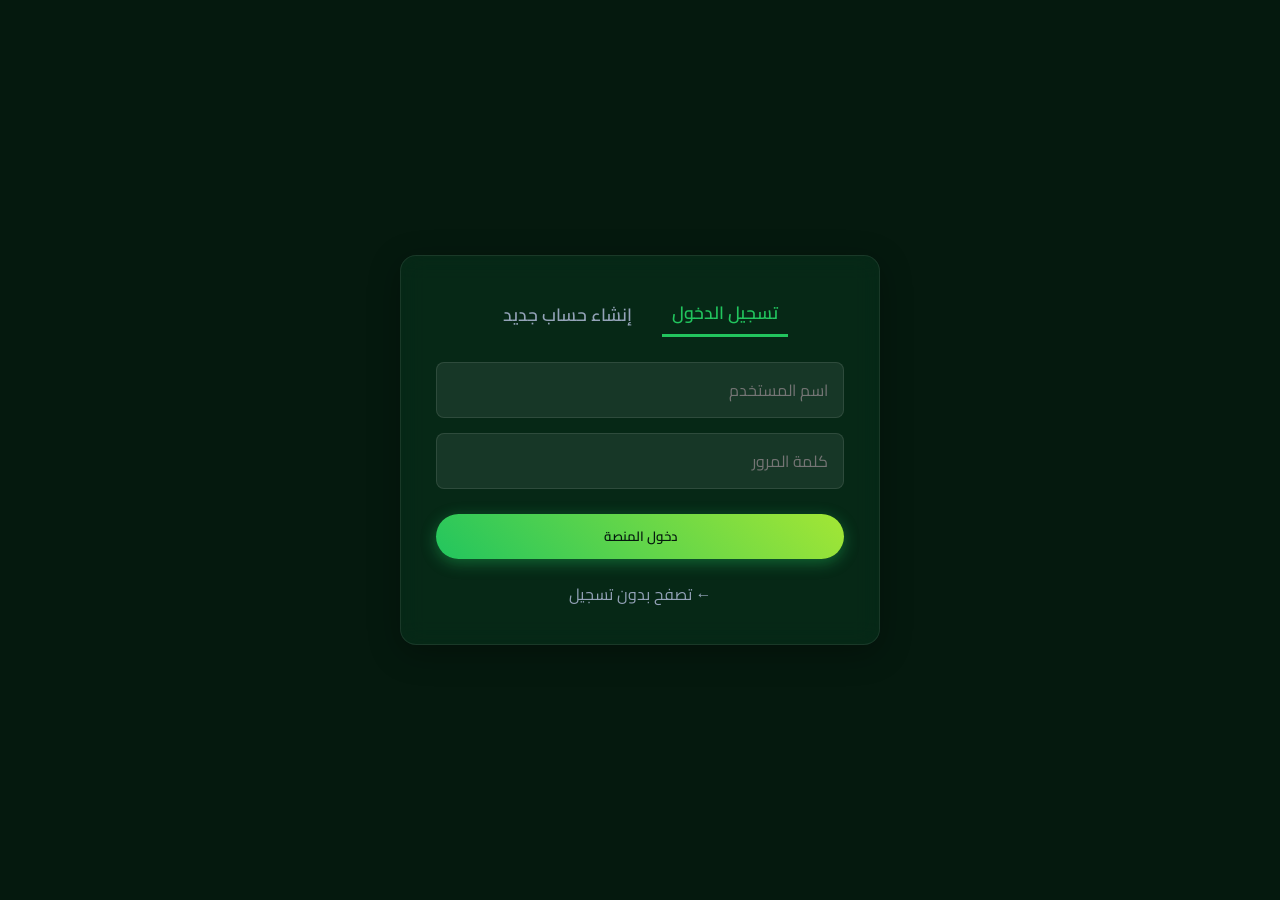
<file: auth.html>
<!DOCTYPE html>
<html lang="ar" dir="rtl">
<head>
  <meta charset="UTF-8">
  <meta name="viewport" content="width=device-width, initial-scale=1.0">
  <title>تسجيل الدخول والاشتراك | Kick Off</title>
  <link rel="stylesheet" href="style.css">
  <link href="https://fonts.googleapis.com/css2?family=Cairo:wght@400;600;700&display=swap" rel="stylesheet">
  <style>
    .tabs { display: flex; justify-content: center; gap: 20px; margin-bottom: 25px; }
    .tab-btn { background: transparent; border: none; color: #94a3b8; font-size: 1.1rem; font-weight: 600; cursor: pointer; padding: 5px 10px; }
    .tab-btn.active { color: #22c55e; border-bottom: 3px solid #22c55e; }
  </style>
</head>
<body>

  <section class="auth-page">
    <div class="auth-form glass-card animate-fade-in">
      <div class="tabs">
        <button id="loginTab" class="tab-btn active" onclick="switchTab('login')">تسجيل الدخول</button>
        <button id="registerTab" class="tab-btn" onclick="switchTab('register')">إنشاء حساب جديد</button>
      </div>

      <!-- نموذج تسجيل الدخول -->
      <form id="loginForm">
        <input type="text" id="loginUser" placeholder="اسم المستخدم" required class="form-input">
        <input type="password" id="loginPass" placeholder="كلمة المرور" required class="form-input">
        <button type="submit" class="btn btn-gradient" style="width:100%; border:none; margin-top:10px;">دخول المنصة</button>
      </form>

      <!-- نموذج التسجيل الجديد -->
      <form id="registerForm" class="hidden">
        <input type="text" id="regUser" placeholder="اسم المستخدم المشترك" required class="form-input">
        <input type="tel" id="regPhone" placeholder="رقم الهاتف المحمول" required class="form-input">
        <input type="password" id="regPass" placeholder="كلمة المرور القوية" required class="form-input">
        
        <select id="regRole" required class="form-input" onchange="toggleLocationField()">
          <option value="player">أنا لاعب (أريد حجز الملاعب)</option>
          <option value="owner">أنا صاحب ملعب (لدي ملاعب للاستثمار)</option>
        </select>

        <select id="regLocation" class="form-input hidden">
          <option value="">اختر النطاق الجغرافي لملاعبك</option>
          <option value="القاهرة">القاهرة</option>
          <option value="الجيزة">الجيزة</option>
          <option value="الإسكندرية">الإسكندرية</option>
        </select>

        <button type="submit" class="btn btn-gradient" style="width:100%; border:none; margin-top:10px;">إتمام الاشتراك</button>
      </form>

      <a href="index.html" style="display:block; text-align:center; margin-top:20px; color:#94a3b8; text-decoration:none;">← تصفح بدون تسجيل</a>
    </div>
  </section>

  <script>
    const API_URL = 'http://localhost:3000/api';
    const loginForm = document.getElementById('loginForm');
    const registerForm = document.getElementById('registerForm');
    const loginTab = document.getElementById('loginTab');
    const registerTab = document.getElementById('registerTab');

    function switchTab(type) {
      if(type === 'login') {
        loginForm.classList.remove('hidden');
        registerForm.classList.add('hidden');
        loginTab.classList.add('active');
        registerTab.classList.remove('active');
      } else {
        loginForm.classList.add('hidden');
        registerForm.classList.remove('hidden');
        loginTab.classList.remove('active');
        registerTab.classList.add('active');
      }
    }

    function toggleLocationField() {
      const role = document.getElementById('regRole').value;
      const locField = document.getElementById('regLocation');
      if(role === 'owner') {
        locField.classList.remove('hidden');
        locField.required = true;
      } else {
        locField.classList.add('hidden');
        locField.required = false;
      }
    }

    registerForm.addEventListener('submit', async (e) => {
      e.preventDefault();
      const username = document.getElementById('regUser').value;
      const phone = document.getElementById('regPhone').value;
      const password = document.getElementById('regPass').value;
      const role = document.getElementById('regRole').value;
      const location = document.getElementById('regLocation').value;

      try {
        const res = await fetch(`${API_URL}/register`, {
          method: 'POST',
          headers: { 'Content-Type': 'application/json' },
          body: JSON.stringify({ username, phone, password, role, location })
        });
        const data = await res.json();
        if(res.ok) {
          alert('تم إنشاء حسابك بنجاح! يمكنك الآن تسجيل الدخول مباشرة.');
          switchTab('login');
        } else { alert(data.message); }
      } catch(err) { alert('فشل الاتصال بالسيرفر لتسجيل الحساب!'); }
    });

    loginForm.addEventListener('submit', async (e) => {
      e.preventDefault();
      const username = document.getElementById('loginUser').value;
      const password = document.getElementById('loginPass').value;

      try {
        const res = await fetch(`${API_URL}/login`, {
          method: 'POST',
          headers: { 'Content-Type': 'application/json' },
          body: JSON.stringify({ username, password })
        });
        const data = await res.json();
        if(res.ok) {
          localStorage.setItem('user', JSON.stringify(data.user));
          alert(`مرحباً بك كابتن ${data.user.username}`);
          window.location.href = 'index.html';
        } else { alert(data.message); }
      } catch(err) { alert('فشل تسجيل الدخول، تأكد من تشغيل السيرفر!'); }
    });
  </script>
</body>
</html>
</file>
<file: style.css>
/* ================= GENERAL & FONTS ================= */
*{
  margin: 0;
  padding: 0;
  box-sizing: border-box;
  font-family: 'Cairo', sans-serif;
  scroll-behavior: smooth;
}

body {
  background: #05190e; 
  color: #fff;
  overflow-x: hidden;
}

/* ================= NAV BAR (STICKY & BLUR) ================= */
header {
  position: fixed;
  top: 0;
  width: 100%;
  z-index: 1000;
  background: rgba(13, 77, 45, 0.75);
  backdrop-filter: blur(10px);
  -webkit-backdrop-filter: blur(10px);
  border-bottom: 1px solid rgba(255, 255, 255, 0.1);
  transition: all 0.4s ease;
}

.navbar {
  display: flex;
  justify-content: space-between;
  align-items: center;
  padding: 15px 8%;
}

.logo {
  font-size: 26px;
  font-weight: 700;
  background: linear-gradient(45deg, #22c55e, #a3e635);
  -webkit-background-clip: text;
  -webkit-text-fill-color: transparent;
}

.nav-links {
  display: flex;
  list-style: none;
}

.nav-item {
  color: #e2e8f0;
  text-decoration: none;
  margin: 0 15px;
  font-size: 1rem;
  font-weight: 600;
  transition: color 0.3s ease;
}

.nav-item:hover {
  color: #22c55e;
}

/* ================= BUTTONS ================= */
.btn {
  display: inline-block;
  padding: 10px 24px;
  border-radius: 30px;
  text-decoration: none;
  font-weight: 600;
  transition: transform 0.3s ease, box-shadow 0.3s ease;
  cursor: pointer;
}

.btn-nav {
  background: transparent;
  border: 2px solid #22c55e;
  color: #fff;
}

.btn-nav:hover {
  background: #22c55e;
  transform: translateY(-2px);
}

.btn-gradient {
  background: linear-gradient(45deg, #22c55e, #a3e635);
  color: #05190e;
  border: none;
  box-shadow: 0 4px 15px rgba(34,197,94,0.4);
}

.btn-gradient:hover {
  transform: translateY(-3px);
  box-shadow: 0 6px 20px rgba(34,197,94,0.6);
}

/* ================= HERO SECTION ================= */
.hero {
  min-height: 100vh;
  display: flex;
  align-items: center;
  justify-content: center;
  text-align: center;
  padding: 0 20px;
  background: linear-gradient(rgba(5, 25, 14, 0.5), rgba(5, 25, 14, 0.85)),
              url('https://images.unsplash.com/photo-1508098682722-e99c43a406b2?q=80&w=1600&auto=format&fit=crop');
  background-size: cover;
  background-position: center;
}

.hero-text p {
  font-size: 1.2rem;
  color: #cbd5e1;
  margin-bottom: 30px;
  max-width: 600px;
  margin-left: auto;
  margin-right: auto;
}

.hero-title-box {
  background: linear-gradient(rgba(0, 0, 0, 0.4), rgba(0, 0, 0, 0.4)), 
              url('https://images.unsplash.com/photo-1518604666860-9ed391f76460?q=80&w=1200&auto=format&fit=crop');
  background-size: cover;
  background-position: center;
  padding: 200px 350px;
  border-radius: 16px;
  display: inline-block;
  margin-bottom: 25px;
  border: 1px solid rgba(255, 255, 255, 0.15);
  box-shadow: 0 8px 32px rgba(34, 197, 94, 0.25);
}

.hero-title-box h2 {
  font-size: 2.5rem;
  font-weight: 700;
  color: #ffffff;
  text-shadow: 0 3px 6px rgba(0,0,0,0.6);
}

/* ================= GLASSMORPHISM CARD ================= */
.glass-card {
  background: rgba(13, 77, 45, 0.3);
  backdrop-filter: blur(12px);
  -webkit-backdrop-filter: blur(12px);
  border: 1px solid rgba(255, 255, 255, 0.08);
  border-radius: 16px;
  box-shadow: 0 8px 32px rgba(0, 0, 0, 0.3);
}

/* ================= SECTION COMMON ================= */
section {
  padding: 90px 8%;
}

.section-title {
  text-align: center;
  font-size: 2.2rem;
  font-weight: 700;
  margin-bottom: 50px;
  position: relative;
}

.section-title::after {
  content: '';
  display: block;
  width: 70px;
  height: 4px;
  background: linear-gradient(45deg, #22c55e, #a3e635);
  margin: 10px auto 0;
  border-radius: 2px;
}

/* ================= FIELDS CARDS ================= */
.field-container {
  display: grid;
  grid-template-columns: repeat(auto-fit, minmax(300px, 1fr));
  gap: 30px;
}

.field-card {
  overflow: hidden;
  transition: transform 0.3s ease;
}

.field-card:hover {
  transform: translateY(-8px);
}

.field-card img {
  width: 100%;
  height: 220px;
  object-fit: cover;
  border-bottom: 1px solid rgba(255,255,255,0.08);
}

.card-content {
  padding: 25px;
}

.card-content h3 {
  margin-bottom: 12px;
  color: #22c55e;
}

.card-content p {
  color: #cbd5e1;
  font-size: 0.95rem;
  line-height: 1.6;
}

/* ================= PRICING PLANS ================= */
.pricing-container {
  display: flex;
  justify-content: center;
  gap: 30px;
  flex-wrap: wrap;
}

.price-card {
  padding: 40px 30px;
  width: 340px;
  text-align: center;
  position: relative;
  display: flex;
  flex-direction: column;
  justify-content: space-between;
}

.price-card h3 {
  font-size: 1.4rem;
  margin-bottom: 15px;
}

.price-card .amount {
  font-size: 2.4rem;
  font-weight: 700;
  color: #a3e635;
  margin-bottom: 25px;
}

.price-card .amount span {
  font-size: 1rem;
  color: #94a3b8;
}

.price-card ul {
  list-style: none;
  text-align: right;
  margin-bottom: 30px;
}

.price-card ul li {
  margin-bottom: 12px;
  color: #cbd5e1;
  font-size: 0.95rem;
}

.featured-plan {
  border: 2px solid #22c55e;
  transform: scale(1.03);
}

.featured-plan .badge {
  position: absolute;
  top: -15px;
  left: 50%;
  transform: translateX(-50%);
  background: #22c55e;
  color: #05190e;
  padding: 4px 15px;
  font-size: 0.8rem;
  font-weight: 700;
  border-radius: 20px;
  white-space: nowrap;
}

/* ================= BOOKING & AUTH FORM ================= */
.booking-page, .auth-page {
  min-height: 100vh;
  display: flex;
  justify-content: center;
  align-items: center;
  padding: 40px 20px;
  background: linear-gradient(rgba(5, 25, 14, 0.8), rgba(5, 25, 14, 0.95)),
              url('https://images.unsplash.com/photo-1508098682722-e99c43a406b2?q=80&w=1200&auto=format&fit=crop');
  background-size: cover;
  background-position: center;
}

.booking-form, .auth-form {
  width: 100%;
  max-width: 480px;
  padding: 35px;
}

.booking-form h2, .auth-form h2 {
  text-align: center;
  margin-bottom: 25px;
  font-weight: 700;
}

.form-input {
  width: 100%;
  padding: 12px 15px;
  margin-bottom: 15px;
  background: rgba(255, 255, 255, 0.07);
  border: 1px solid rgba(255, 255, 255, 0.1);
  border-radius: 8px;
  color: #fff;
  font-size: 1rem;
  outline: none;
}

.form-input option {
  background: #05190e;
  color: #fff;
}

.form-input:focus {
  border-color: #22c55e;
}

/* ================= REVIEWS & FAQ ================= */
.reviews-container, .faq-container {
  display: grid;
  grid-template-columns: repeat(auto-fit, minmax(300px, 1fr));
  gap: 30px;
}

.review-item { padding: 30px; }
.review-item p { font-style: italic; color: #cbd5e1; margin-bottom: 15px; }

.faq-item { padding: 20px; cursor: pointer; }
.faq-answer {
  max-height: 0;
  overflow: hidden;
  transition: max-height 0.3s ease;
  color: #94a3b8;
  margin-top: 10px;
}

.faq-item.active .faq-answer {
  max-height: 100px;
}

/* ================= FOOTER ================= */
.contact {
  text-align: center;
  background: rgba(5, 25, 14, 0.9);
  padding: 30px 0;
  border-top: 1px solid rgba(255,255,255,0.05);
  font-size: 0.9rem;
  color: #94a3b8;
}

.hidden { display: none; }

/* ================= ANIMATIONS ================= */
.animate-fade-in {
  animation: fadeIn 0.8s ease-out forwards;
}

@keyframes fadeIn {
  from { opacity: 0; transform: translateY(15px); }
  to { opacity: 1; transform: translateY(0); }
}
</file>
